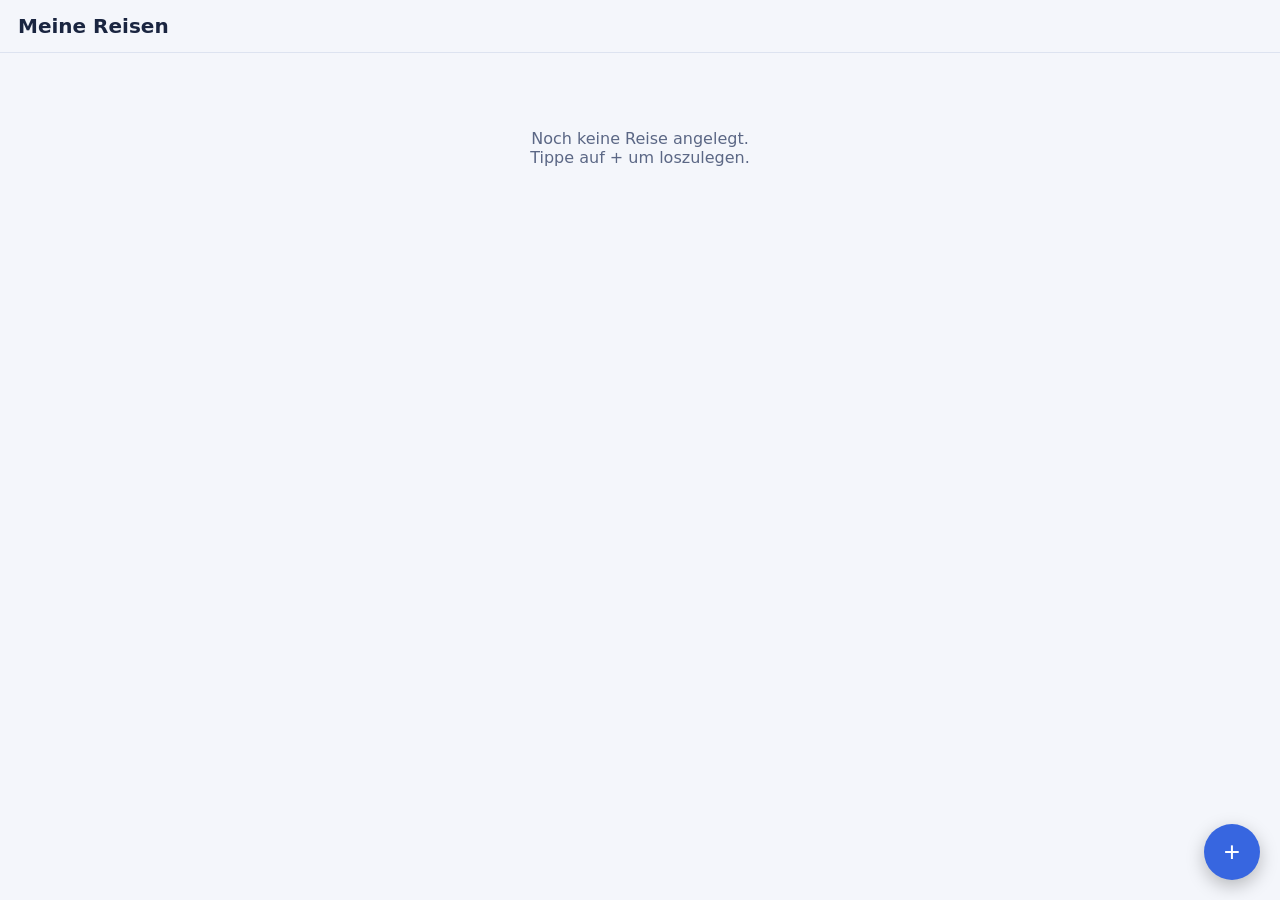
<file: reiseplaner-app-dev/index.html>
<!doctype html>
<html lang="de">
<head>
<meta charset="utf-8">
<meta name="viewport" content="width=device-width, initial-scale=1, viewport-fit=cover">
<title>Reiseplaner (Test)</title>
<meta name="description" content="Reisen gemeinsam planen">
<link rel="manifest" href="manifest.webmanifest">
<meta name="apple-mobile-web-app-capable" content="yes">
<meta name="apple-mobile-web-app-status-bar-style" content="black-translucent">
<meta name="theme-color" content="#0f172a">
<link rel="apple-touch-icon" href="icons/icon-192.png">
<link rel="stylesheet" href="style.css">
</head>
<body>
  <div class="topbar">
    <h1>Meine Reisen</h1>
  </div>

  <div class="container">
    <div id="tripList" class="trip-list"></div>
    <div id="emptyState" class="empty-state" hidden>
      Noch keine Reise angelegt.<br>Tippe auf + um loszulegen.
    </div>
  </div>

  <button class="fab" id="newTripBtn" aria-label="Neue Reise">+</button>

  <div class="modal-backdrop" id="newTripModal" hidden>
    <div class="modal">
      <h2>Neue Reise anlegen</h2>
      <div class="field">
        <label for="tripTitle">Titel</label>
        <input id="tripTitle" type="text" placeholder="z. B. Italien 2027">
      </div>
      <div class="field">
        <label for="tripStart">Startdatum</label>
        <input id="tripStart" type="date">
      </div>
      <div class="modal-actions">
        <button class="secondary" id="cancelNewTrip">Abbrechen</button>
        <button class="primary" id="confirmNewTrip">Anlegen</button>
      </div>
    </div>
  </div>

  <div class="modal-backdrop" id="deleteModal" hidden>
    <div class="modal">
      <h2>Reise löschen?</h2>
      <p id="deleteTripName" style="color:var(--text-dim);"></p>
      <div class="modal-actions">
        <button class="secondary" id="cancelDelete">Abbrechen</button>
        <button class="danger" id="confirmDelete">Löschen</button>
      </div>
    </div>
  </div>

  <script src="store.js"></script>
  <script src="app.js"></script>
</body>
</html>
</file>
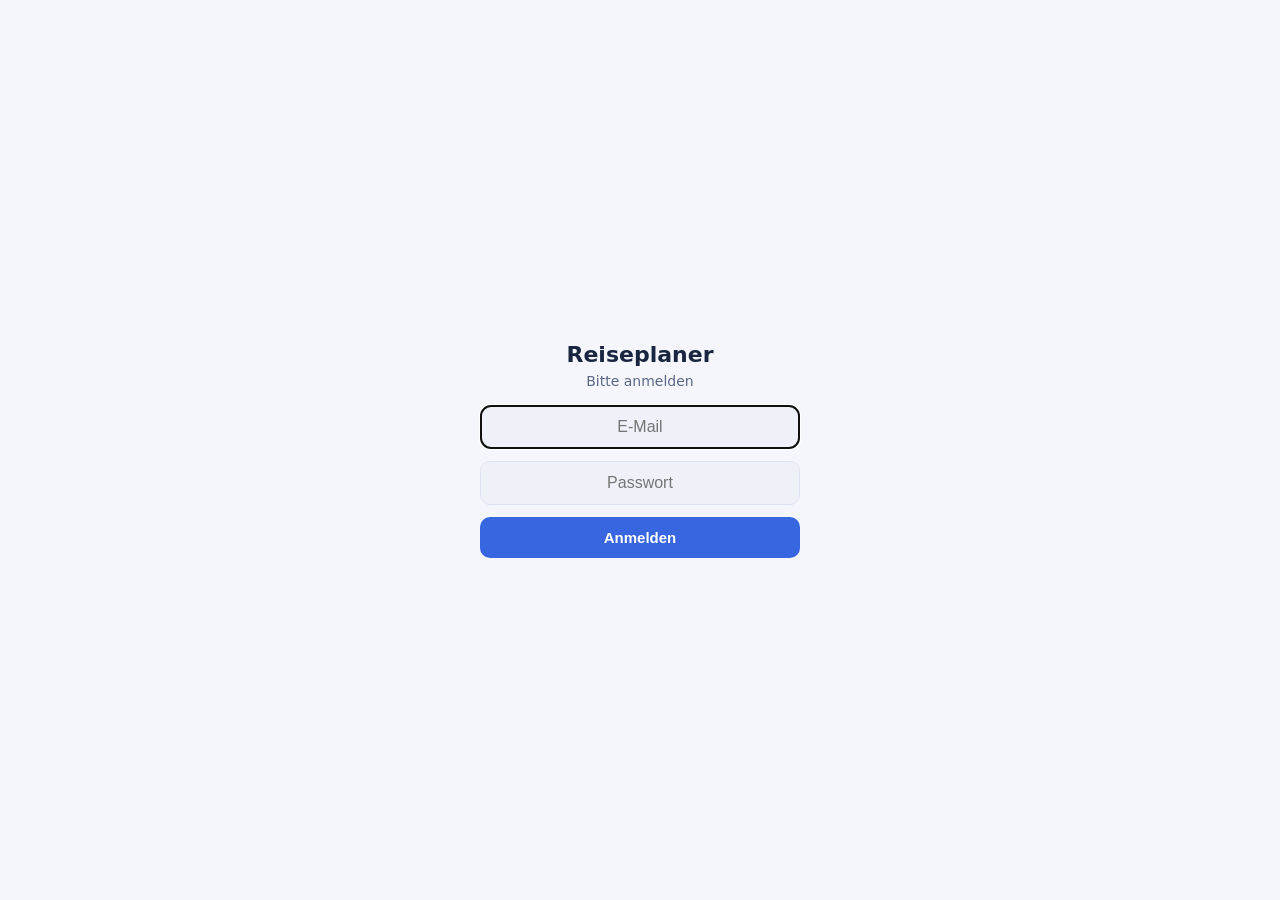
<file: reiseplaner-app/index.html>
<!doctype html>
<html lang="de">
<head>
<meta charset="utf-8">
<meta name="viewport" content="width=device-width, initial-scale=1, viewport-fit=cover">
<title>Reiseplaner</title>
<meta name="description" content="Reisen gemeinsam planen">
<link rel="manifest" href="manifest.webmanifest">
<meta name="apple-mobile-web-app-capable" content="yes">
<meta name="apple-mobile-web-app-status-bar-style" content="black-translucent">
<meta name="theme-color" content="#0f172a">
<link rel="apple-touch-icon" href="icons/icon-192.png">
<link rel="stylesheet" href="style.css">
</head>
<body>
  <div class="topbar">
    <h1>Meine Reisen</h1>
    <button class="icon-btn" id="settingsBtn" aria-label="Konto">⚙</button>
  </div>

  <div class="container">
    <div id="tripList" class="trip-list"></div>
    <div id="emptyState" class="empty-state" hidden>
      Noch keine Reise angelegt.<br>Tippe auf + um loszulegen.
    </div>
  </div>

  <button class="fab" id="newTripBtn" aria-label="Neue Reise">+</button>

  <div class="modal-backdrop" id="newTripModal" hidden>
    <div class="modal">
      <h2>Neue Reise anlegen</h2>
      <div class="field">
        <label for="tripTitle">Titel</label>
        <input id="tripTitle" type="text" placeholder="z. B. Italien 2027">
      </div>
      <div class="field">
        <label for="tripStart">Startdatum</label>
        <input id="tripStart" type="date">
      </div>
      <div class="field">
        <label for="tripCreator">Ersteller</label>
        <input id="tripCreator" type="text" placeholder="Dein Name">
      </div>
      <div class="modal-actions">
        <button class="secondary" id="cancelNewTrip">Abbrechen</button>
        <button class="primary" id="confirmNewTrip">Anlegen</button>
      </div>
    </div>
  </div>

  <div class="modal-backdrop" id="passwordModal" hidden>
    <div class="modal">
      <h2>Konto</h2>
      <p style="color:var(--text-dim);">Angemeldet als <span id="accountEmail"></span></p>
      <h3>Passwort ändern</h3>
      <div class="field">
        <label for="oldPassword">Aktuelles Passwort</label>
        <input id="oldPassword" type="password" autocomplete="current-password">
      </div>
      <div class="field">
        <label for="newPassword">Neues Passwort</label>
        <input id="newPassword" type="password" autocomplete="new-password">
      </div>
      <div class="field">
        <label for="newPasswordRepeat">Neues Passwort wiederholen</label>
        <input id="newPasswordRepeat" type="password" autocomplete="new-password">
      </div>
      <p id="passwordError" class="auth-error" hidden></p>
      <p id="passwordSuccess" style="color:var(--text-dim);" hidden>Passwort geändert.</p>
      <div class="modal-actions">
        <button class="secondary" id="cancelPassword">Schließen</button>
        <button class="primary" id="confirmPassword">Passwort speichern</button>
      </div>
      <div class="modal-actions">
        <button class="secondary danger" id="logoutBtn">Abmelden</button>
      </div>
    </div>
  </div>

  <div class="modal-backdrop" id="deleteModal" hidden>
    <div class="modal">
      <h2>Reise löschen?</h2>
      <p id="deleteTripName" style="color:var(--text-dim);"></p>
      <div class="modal-actions">
        <button class="secondary" id="cancelDelete">Abbrechen</button>
        <button class="danger" id="confirmDelete">Löschen</button>
      </div>
    </div>
  </div>

  <script src="store.js"></script>
  <script src="auth.js"></script>
  <script src="app.js"></script>
</body>
</html>
<!-- Pages deploy via GitHub Actions -->
</file>
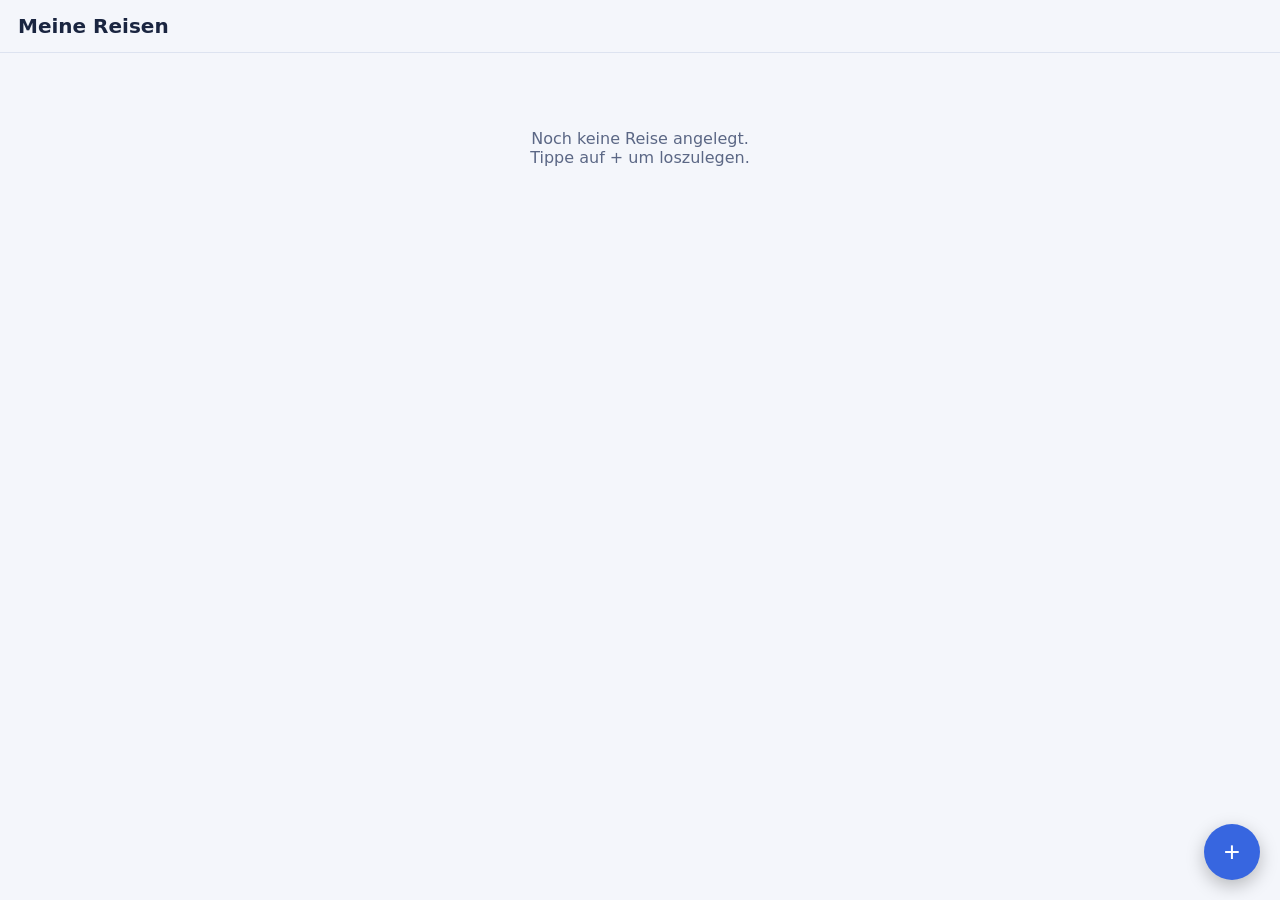
<file: reiseplaner-app-dev/trip.html>
<!doctype html>
<html lang="de">
<head>
<meta charset="utf-8">
<meta name="viewport" content="width=device-width, initial-scale=1, viewport-fit=cover">
<title>Reise (Test)</title>
<link rel="manifest" href="manifest.webmanifest">
<meta name="apple-mobile-web-app-capable" content="yes">
<meta name="theme-color" content="#0f172a">
<link rel="stylesheet" href="style.css">
<style>
  .day-block { background: var(--surface); border: 1px solid var(--border); border-radius: var(--radius); padding: 14px; margin-bottom: 12px; }
  .day-block h3 { margin: 0 0 8px; font-size: 15px; }
  .day-block textarea { width: 100%; min-height: 70px; border: 1px solid var(--border); border-radius: 10px; background: var(--surface-2); color: var(--text); padding: 10px; font-size: 15px; font-family: inherit; resize: vertical; }
  .trip-title-input { width: 100%; font-size: 20px; font-weight: 700; border: none; background: transparent; color: var(--text); padding: 0; margin-bottom: 4px; }
  .add-day-btn { width: 100%; padding: 12px; border-radius: 10px; border: 1px dashed var(--border); background: transparent; color: var(--text-dim); font-size: 15px; margin-top: 4px; }
</style>
</head>
<body>
  <div class="topbar">
    <a href="index.html" class="back-link">‹ Reisen</a>
  </div>

  <div class="container">
    <input class="trip-title-input" id="titleInput" type="text" placeholder="Titel der Reise">
    <div class="field" style="margin-top:10px;">
      <label for="startInput">Startdatum</label>
      <input id="startInput" type="date">
    </div>

    <div id="daysContainer" style="margin-top:20px;"></div>
    <button class="add-day-btn" id="addDayBtn">+ Tag hinzufügen</button>
  </div>

  <div class="save-bar">
    <span class="status-text" id="statusText">Gespeichert</span>
    <button id="saveBtn" disabled>Speichern</button>
  </div>

  <script src="store.js"></script>
  <script src="trip.js"></script>
</body>
</html>
</file>
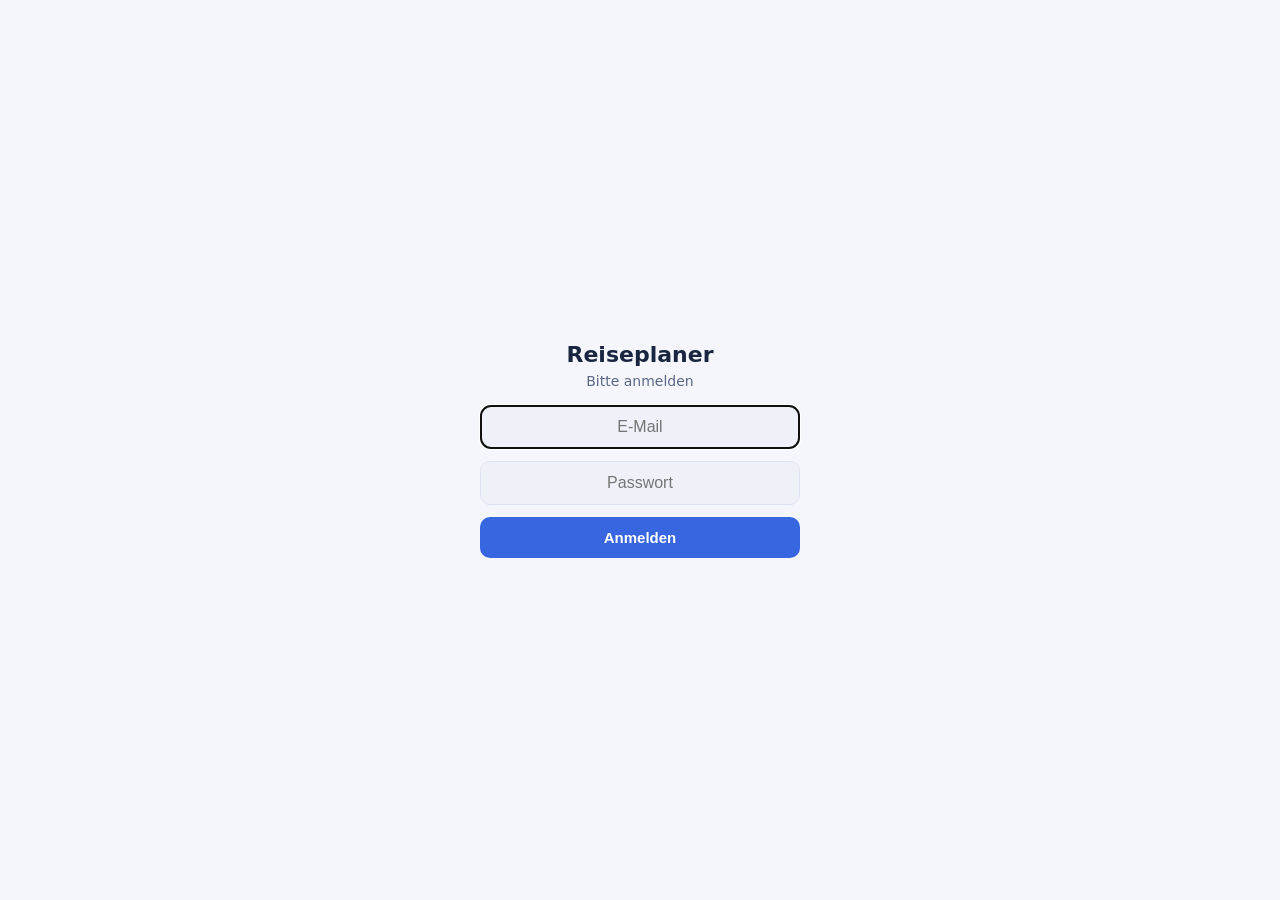
<file: reiseplaner-app/trip.html>
<!doctype html>
<html lang="de">
<head>
<meta charset="utf-8">
<meta name="viewport" content="width=device-width, initial-scale=1, viewport-fit=cover">
<title>Reise</title>
<link rel="manifest" href="manifest.webmanifest">
<meta name="apple-mobile-web-app-capable" content="yes">
<meta name="theme-color" content="#0f172a">
<link rel="stylesheet" href="style.css">
<style>
  .day-block { background: var(--surface); border: 1px solid var(--border); border-radius: var(--radius); padding: 14px; margin-bottom: 12px; }
  .day-block h3 { margin: 0 0 8px; font-size: 15px; }
  .day-block input, .day-block textarea { width: 100%; border: 1px solid var(--border); border-radius: 10px; background: var(--surface-2); color: var(--text); padding: 10px; font-size: 15px; font-family: inherit; box-sizing: border-box; margin-bottom: 8px; }
  .day-block textarea { min-height: 70px; resize: vertical; margin-bottom: 0; }
  .day-field-title { font-weight: 600; }
  .trip-title-input { width: 100%; font-size: 20px; font-weight: 700; border: none; background: transparent; color: var(--text); padding: 0; margin-bottom: 4px; }
  .add-day-btn { width: 100%; padding: 12px; border-radius: 10px; border: 1px dashed var(--border); background: transparent; color: var(--text-dim); font-size: 15px; margin-top: 4px; }
  .day-cost-row { display: flex; gap: 10px; margin-bottom: 8px; }
  .day-cost-field { flex: 1; }
  .day-cost-field label { display: block; font-size: 12px; color: var(--text-dim); margin-bottom: 4px; }
  .day-cost-field input { margin-bottom: 0; }
  .budget-summary { background: var(--surface); border: 1px solid var(--border); border-radius: var(--radius); padding: 14px; margin-top: 20px; }
  .budget-summary h3 { margin: 0 0 10px; font-size: 15px; }
  .budget-row { display: flex; justify-content: space-between; padding: 4px 0; font-size: 15px; }
  .budget-row.total { border-top: 1px solid var(--border); margin-top: 6px; padding-top: 10px; font-weight: 700; }
</style>
</head>
<body>
  <div class="topbar">
    <a href="index.html" class="back-link">‹ Reisen</a>
    <button class="icon-btn" id="exportCsvBtn" aria-label="Als CSV exportieren">⤓ CSV</button>
  </div>

  <div class="container">
    <input class="trip-title-input" id="titleInput" type="text" placeholder="Titel der Reise">
    <div style="display:flex; gap:10px; margin-top:10px;">
      <div class="field" style="flex:1;">
        <label for="startInput">Startdatum</label>
        <input id="startInput" type="date">
      </div>
      <div class="field" style="flex:1;">
        <label for="endInput">Enddatum</label>
        <input id="endInput" type="date">
      </div>
    </div>
    <div class="field" style="margin-top:10px;">
      <label for="creatorInput">Ersteller</label>
      <input id="creatorInput" type="text" placeholder="Dein Name">
    </div>

    <div id="daysContainer" style="margin-top:20px;"></div>
    <button class="add-day-btn" id="addDayBtn">+ Tag hinzufügen</button>

    <div class="budget-summary">
      <h3>Budget</h3>
      <div class="budget-row">
        <span>Hotelkosten gesamt</span>
        <span id="hotelTotal">0,00 €</span>
      </div>
      <div class="budget-row">
        <span>Aktivitäten gesamt</span>
        <span id="activityTotal">0,00 €</span>
      </div>
      <div class="budget-row total">
        <span>Gesamt</span>
        <span id="grandTotal">0,00 €</span>
      </div>
    </div>
  </div>

  <div class="save-bar">
    <span class="status-text" id="statusText">Gespeichert</span>
    <button id="saveBtn" disabled>Speichern</button>
  </div>

  <script src="store.js"></script>
  <script src="auth.js"></script>
  <script src="trip.js"></script>
</body>
</html>
</file>
<file: reiseplaner-app-dev/style.css>
:root {
  --bg: #0f172a;
  --surface: #1a2540;
  --surface-2: #23305233;
  --border: #2c3a5e;
  --text: #e6ebf5;
  --text-dim: #93a2c2;
  --accent: #4f8cff;
  --accent-text: #ffffff;
  --danger: #ef5a6f;
  --radius: 14px;
}

@media (prefers-color-scheme: light) {
  :root {
    --bg: #f4f6fb;
    --surface: #ffffff;
    --surface-2: #eef1f8;
    --border: #dde3f0;
    --text: #1a2540;
    --text-dim: #5b6785;
    --accent: #3766e0;
    --accent-text: #ffffff;
    --danger: #d3364b;
  }
}

* { box-sizing: border-box; }

body {
  margin: 0;
  font-family: -apple-system, BlinkMacSystemFont, 'Inter', system-ui, sans-serif;
  background: var(--bg);
  color: var(--text);
  padding-bottom: env(safe-area-inset-bottom);
}

.topbar {
  position: sticky;
  top: 0;
  z-index: 10;
  display: flex;
  align-items: center;
  justify-content: space-between;
  padding: calc(env(safe-area-inset-top) + 14px) 18px 14px;
  background: var(--bg);
  border-bottom: 1px solid var(--border);
}

.topbar h1 {
  font-size: 20px;
  margin: 0;
}

.container {
  padding: 16px;
  max-width: 640px;
  margin: 0 auto;
}

.trip-list {
  display: flex;
  flex-direction: column;
  gap: 10px;
}

.trip-card {
  background: var(--surface);
  border: 1px solid var(--border);
  border-radius: var(--radius);
  padding: 14px 16px;
  display: flex;
  align-items: center;
  justify-content: space-between;
  gap: 10px;
  cursor: pointer;
}

.trip-card:active { opacity: 0.8; }

.trip-card .info { min-width: 0; }

.trip-card .title {
  font-weight: 600;
  font-size: 16px;
  white-space: nowrap;
  overflow: hidden;
  text-overflow: ellipsis;
}

.trip-card .meta {
  font-size: 13px;
  color: var(--text-dim);
  margin-top: 2px;
}

.icon-btn {
  border: none;
  background: transparent;
  color: var(--text-dim);
  font-size: 20px;
  padding: 6px 10px;
  border-radius: 8px;
  cursor: pointer;
}

.icon-btn:active { background: var(--surface-2); }

.empty-state {
  text-align: center;
  color: var(--text-dim);
  padding: 60px 20px;
}

.fab {
  position: fixed;
  right: 20px;
  bottom: calc(env(safe-area-inset-bottom) + 20px);
  width: 56px;
  height: 56px;
  border-radius: 50%;
  background: var(--accent);
  color: var(--accent-text);
  border: none;
  font-size: 28px;
  box-shadow: 0 6px 18px rgba(0,0,0,0.25);
  cursor: pointer;
}

.modal-backdrop {
  position: fixed;
  inset: 0;
  background: rgba(0,0,0,0.45);
  display: flex;
  align-items: flex-end;
  justify-content: center;
  z-index: 20;
}

.modal-backdrop[hidden] { display: none; }

.modal {
  background: var(--surface);
  border-radius: 18px 18px 0 0;
  padding: 20px;
  width: 100%;
  max-width: 640px;
}

.modal h2 { margin: 0 0 14px; font-size: 18px; }

.field { margin-bottom: 12px; }

.field label {
  display: block;
  font-size: 13px;
  color: var(--text-dim);
  margin-bottom: 4px;
}

.field input {
  width: 100%;
  padding: 10px 12px;
  border-radius: 10px;
  border: 1px solid var(--border);
  background: var(--surface-2);
  color: var(--text);
  font-size: 16px;
}

.modal-actions {
  display: flex;
  gap: 10px;
  margin-top: 16px;
}

button.primary {
  flex: 1;
  padding: 12px;
  border-radius: 10px;
  border: none;
  background: var(--accent);
  color: var(--accent-text);
  font-size: 15px;
  font-weight: 600;
  cursor: pointer;
}

button.secondary {
  flex: 1;
  padding: 12px;
  border-radius: 10px;
  border: 1px solid var(--border);
  background: transparent;
  color: var(--text);
  font-size: 15px;
  cursor: pointer;
}

button.danger { background: var(--danger); color: #fff; }

.back-link {
  color: var(--text-dim);
  text-decoration: none;
  font-size: 15px;
}

.save-bar {
  position: sticky;
  bottom: 0;
  display: flex;
  align-items: center;
  justify-content: space-between;
  gap: 10px;
  padding: 12px 16px calc(env(safe-area-inset-bottom) + 12px);
  background: var(--bg);
  border-top: 1px solid var(--border);
}

.status-text {
  font-size: 13px;
  color: var(--text-dim);
}

#saveBtn {
  padding: 10px 18px;
  border-radius: 10px;
  border: none;
  background: var(--accent);
  color: var(--accent-text);
  font-weight: 600;
  font-size: 15px;
}

#saveBtn:disabled {
  background: var(--surface-2);
  color: var(--text-dim);
}
</file>
<file: reiseplaner-app/style.css>
:root {
  --bg: #0f172a;
  --surface: #1a2540;
  --surface-2: #23305233;
  --border: #2c3a5e;
  --text: #e6ebf5;
  --text-dim: #93a2c2;
  --accent: #4f8cff;
  --accent-text: #ffffff;
  --danger: #ef5a6f;
  --radius: 14px;
}

@media (prefers-color-scheme: light) {
  :root {
    --bg: #f4f6fb;
    --surface: #ffffff;
    --surface-2: #eef1f8;
    --border: #dde3f0;
    --text: #1a2540;
    --text-dim: #5b6785;
    --accent: #3766e0;
    --accent-text: #ffffff;
    --danger: #d3364b;
  }
}

* { box-sizing: border-box; }

body {
  margin: 0;
  font-family: -apple-system, BlinkMacSystemFont, 'Inter', system-ui, sans-serif;
  background: var(--bg);
  color: var(--text);
  padding-bottom: env(safe-area-inset-bottom);
}

.topbar {
  position: sticky;
  top: 0;
  z-index: 10;
  display: flex;
  align-items: center;
  justify-content: space-between;
  padding: calc(env(safe-area-inset-top) + 14px) 18px 14px;
  background: var(--bg);
  border-bottom: 1px solid var(--border);
}

.topbar h1 {
  font-size: 20px;
  margin: 0;
}

.container {
  padding: 16px;
  max-width: 640px;
  margin: 0 auto;
}

.trip-list {
  display: flex;
  flex-direction: column;
  gap: 10px;
}

.trip-card {
  background: var(--surface);
  border: 1px solid var(--border);
  border-radius: var(--radius);
  padding: 14px 16px;
  display: flex;
  align-items: center;
  justify-content: space-between;
  gap: 10px;
  cursor: pointer;
}

.trip-card:active { opacity: 0.8; }

.trip-card .info { min-width: 0; }

.trip-card .title {
  font-weight: 600;
  font-size: 16px;
  white-space: nowrap;
  overflow: hidden;
  text-overflow: ellipsis;
}

.trip-card .meta {
  font-size: 13px;
  color: var(--text-dim);
  margin-top: 2px;
}

.icon-btn {
  border: none;
  background: transparent;
  color: var(--text-dim);
  font-size: 20px;
  padding: 6px 10px;
  border-radius: 8px;
  cursor: pointer;
}

.icon-btn:active { background: var(--surface-2); }

.empty-state {
  text-align: center;
  color: var(--text-dim);
  padding: 60px 20px;
}

.fab {
  position: fixed;
  right: 20px;
  bottom: calc(env(safe-area-inset-bottom) + 20px);
  width: 56px;
  height: 56px;
  border-radius: 50%;
  background: var(--accent);
  color: var(--accent-text);
  border: none;
  font-size: 28px;
  box-shadow: 0 6px 18px rgba(0,0,0,0.25);
  cursor: pointer;
}

.modal-backdrop {
  position: fixed;
  inset: 0;
  background: rgba(0,0,0,0.45);
  display: flex;
  align-items: flex-end;
  justify-content: center;
  z-index: 20;
}

.modal-backdrop[hidden] { display: none; }

.modal {
  background: var(--surface);
  border-radius: 18px 18px 0 0;
  padding: 20px;
  width: 100%;
  max-width: 640px;
}

.modal h2 { margin: 0 0 14px; font-size: 18px; }
.modal h3 { margin: 18px 0 10px; font-size: 15px; }

.field { margin-bottom: 12px; }

.field label {
  display: block;
  font-size: 13px;
  color: var(--text-dim);
  margin-bottom: 4px;
}

.field input {
  width: 100%;
  padding: 10px 12px;
  border-radius: 10px;
  border: 1px solid var(--border);
  background: var(--surface-2);
  color: var(--text);
  font-size: 16px;
}

.modal-actions {
  display: flex;
  gap: 10px;
  margin-top: 16px;
}

button.primary {
  flex: 1;
  padding: 12px;
  border-radius: 10px;
  border: none;
  background: var(--accent);
  color: var(--accent-text);
  font-size: 15px;
  font-weight: 600;
  cursor: pointer;
}

button.secondary {
  flex: 1;
  padding: 12px;
  border-radius: 10px;
  border: 1px solid var(--border);
  background: transparent;
  color: var(--text);
  font-size: 15px;
  cursor: pointer;
}

button.danger { background: var(--danger); color: #fff; }

.back-link {
  color: var(--text-dim);
  text-decoration: none;
  font-size: 15px;
}

.save-bar {
  position: sticky;
  bottom: 0;
  display: flex;
  align-items: center;
  justify-content: space-between;
  gap: 10px;
  padding: 12px 16px calc(env(safe-area-inset-bottom) + 12px);
  background: var(--bg);
  border-top: 1px solid var(--border);
}

.status-text {
  font-size: 13px;
  color: var(--text-dim);
}

#saveBtn {
  padding: 10px 18px;
  border-radius: 10px;
  border: none;
  background: var(--accent);
  color: var(--accent-text);
  font-weight: 600;
  font-size: 15px;
}

#saveBtn:disabled {
  background: var(--surface-2);
  color: var(--text-dim);
}

#authGate {
  position: fixed;
  inset: 0;
  z-index: 100;
  display: flex;
  align-items: center;
  justify-content: center;
  background: var(--bg);
  padding: 20px;
}

.auth-box {
  width: 100%;
  max-width: 320px;
  text-align: center;
}

.auth-box h1 {
  font-size: 22px;
  margin: 0 0 6px;
}

.auth-box p {
  color: var(--text-dim);
  margin: 0 0 16px;
  font-size: 14px;
}

.auth-box input {
  width: 100%;
  padding: 12px 14px;
  border-radius: 10px;
  border: 1px solid var(--border);
  background: var(--surface-2);
  color: var(--text);
  font-size: 16px;
  margin-bottom: 12px;
  box-sizing: border-box;
  text-align: center;
}

.auth-error {
  color: var(--danger) !important;
  margin-bottom: 12px !important;
}

.auth-box button.primary { width: 100%; }
</file>
